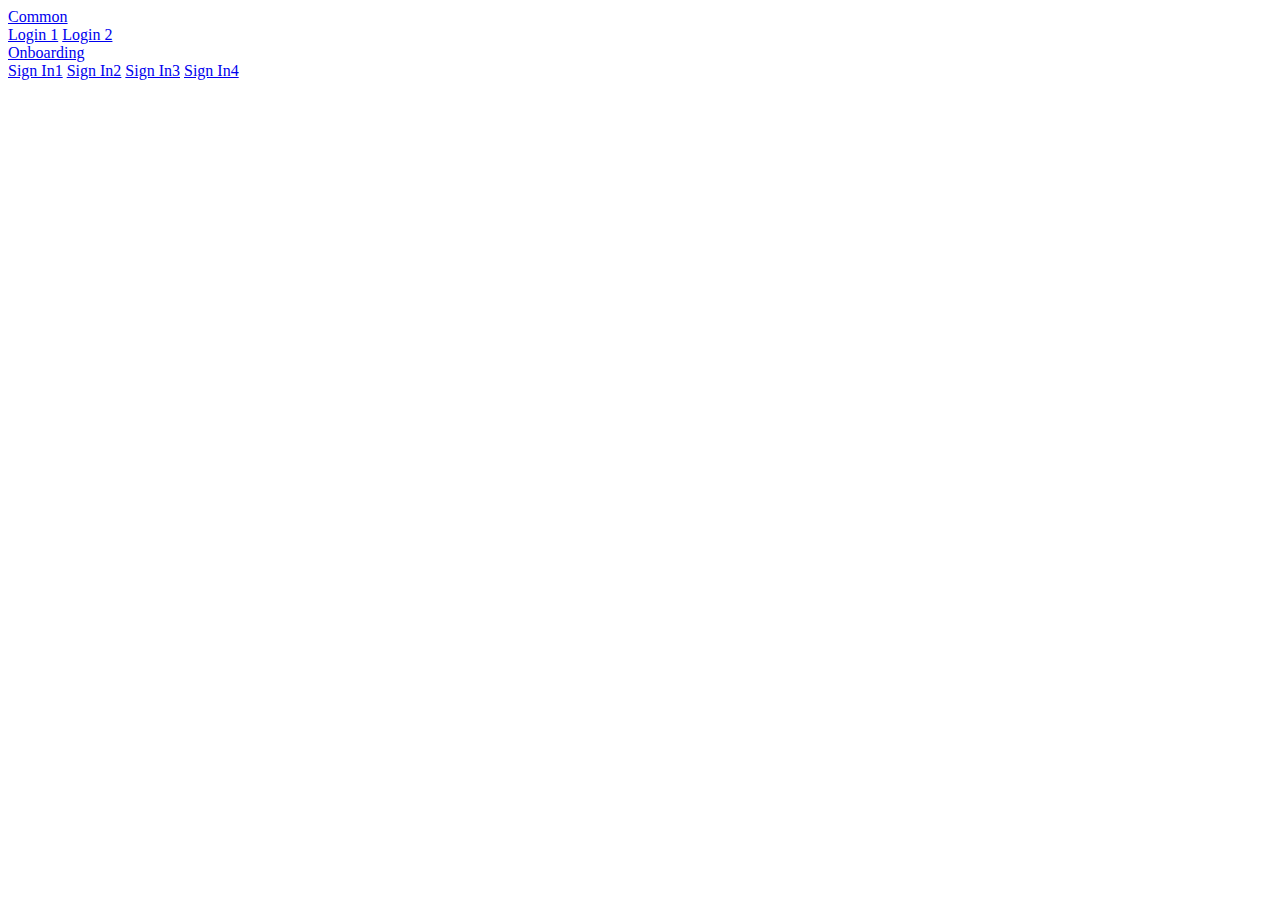
<file: index.html>
<!DOCTYPE html>
<html lang="en">

<head>
    <meta charset="UTF-8">
    <meta name="viewport" content="width=device-width, initial-scale=1.0">
    <title>Document</title>
</head>

<body>
    <a href="./html/common.html">Common</a><br>
    <a href="./html/login1.html">Login 1</a> <a href="./html/login2.html">Login 2</a><br>
    <a href="./html/onboarding.html">Onboarding</a><br>
    <a href="./html/signin1.html">Sign In1</a> <a href="./html/signin2.html">Sign In2</a>
    <a href="./html/signin3.html">Sign In3</a> <a href="./html/signin4.html">Sign In4</a><br>
</body>

</html>
</file>
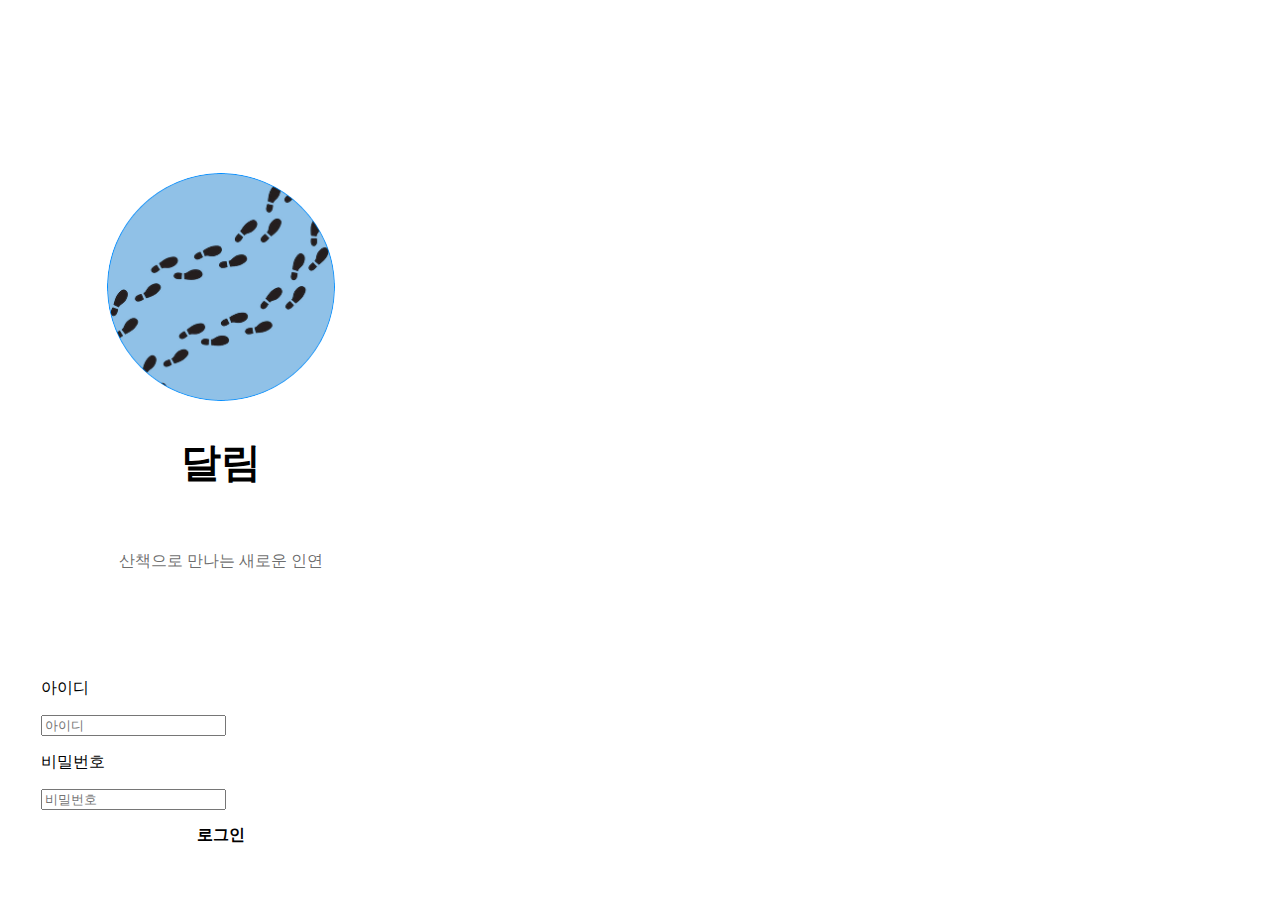
<file: html/login2.html>
<!DOCTYPE html>
<html lang="ko">

<head>
    <meta charset="UTF-8">
    <meta name="viewport" content="width=device-width, initial-scale=1.0">
    <title>Login 2</title>
    <link rel="stylesheet" href="../resource/css/login1.css">
    <link rel="stylesheet" href="../resource/css/login2.css">
</head>

<body>
    <div class="login-wrapper">

        <!-- 상단 로고 영역 -->
        <div class="login-header">
            <div class="circle large">
                <img src="../resource/image/Vector.png" alt="logo">
            </div>
            <h1 class="title">달림</h1>
            <p class="subtitle">산책으로 만나는 새로운 인연</p>
        </div>

        <!-- 입력 폼 영역 -->
        <div class="login-form">
            <div class="form-group">
                <p>아이디</p>
                <input type="text" class="input" placeholder="아이디">
            </div>

            <div class="form-group">
                <p>비밀번호</p>
                <input type="password" class="input" placeholder="비밀번호">
            </div>

            <button class="btn large"><span class="box-text">로그인</span></button>
        </div>

    </div>
</body>

</html>
</file>
<file: resource/css/login1.css>
.login-wrapper {
    width: 425px;
    height: 100vh;
    display: flex;
    flex-direction: column;
    align-items: center;
    justify-content: space-between;
    padding: 3rem 1.5rem;
    box-sizing: border-box;
}

.login-header {
    display: flex;
    flex-direction: column;
    align-items: center;
    text-align: center;
}

.circle.large {
    width: 228px;
    height: 228px;
    background: var(--main_color);
    border-radius: 50%;
    display: flex;
    align-items: center;
    justify-content: center;
    margin-top: 7.32rem;
}

.circle.large img {
    width: 100%;
    height: 100%;
    border-radius: 50%;
    object-fit: cover;
}

.title {
    font-size: 40px;
    font-weight: 700;
    color: var(--text_color);
    margin-top: 2.12rem;
}

.subtitle {
    font-size: 16px;
    font-weight: 400;
    color: #2C2C2CF8;
    opacity: 0.7;
    margin-top: 2.13rem;
}

.login-main {
    display: flex;
    flex-direction: column;
    align-items: center;
    gap: 1rem;
}

.btn.large {
    width: 22.5rem;
    height: 50px;
    background: var(--main_color);
    border: none;
    border-radius: 10px;
    color: var(--text_color);
    font-size: 1rem;
    font-weight: 600;
    cursor: pointer;
}

.login-text {
    font-size: 16px;
    color: var(--text_color);
    opacity: 0.7;
    text-align: center;
}

.login-text a {
    text-decoration: none;
    font-weight: 600;
    color: rgba(0, 140, 255, 0.6);
}

.social-content {
    width: 100%;
    border-top: 1px solid #ddd;
    padding-top: 1rem;
    display: flex;
    flex-direction: column;
    align-items: center;
    gap: 0.7rem;
}

.social-text {
    font-size: 14px;
    color: var(--text_color);
    opacity: 0.7;
}

.social-login {
    display: flex;
    justify-content: center;
    gap: 2.75rem;
}

.social-btn {
    background: none;
    border: none;
    padding: 0;
    cursor: pointer;
}

.social-login img {
    width: 3.125rem;
    height: 3.125rem;
    display: block;
}
</file>
<file: resource/css/login2.css>
.login-content {
    width: 80%;
    margin: 4rem auto 20px;
    padding-bottom: 20px;
    display: flex;
    flex-direction: column;
    align-items: center;
    text-align: left;
}

.login-content p {
    width: 100%;
    padding-left: 10px;
    font-size: 1rem;
    font-weight: 700;
    margin: 0 0 0.31rem;
}

.login-content .input,
.login-content .btn {
    width: 100%;
    box-sizing: border-box;
    margin-bottom: 1rem;
}

.login-content .btn {
    justify-content: center;
}
</file>
